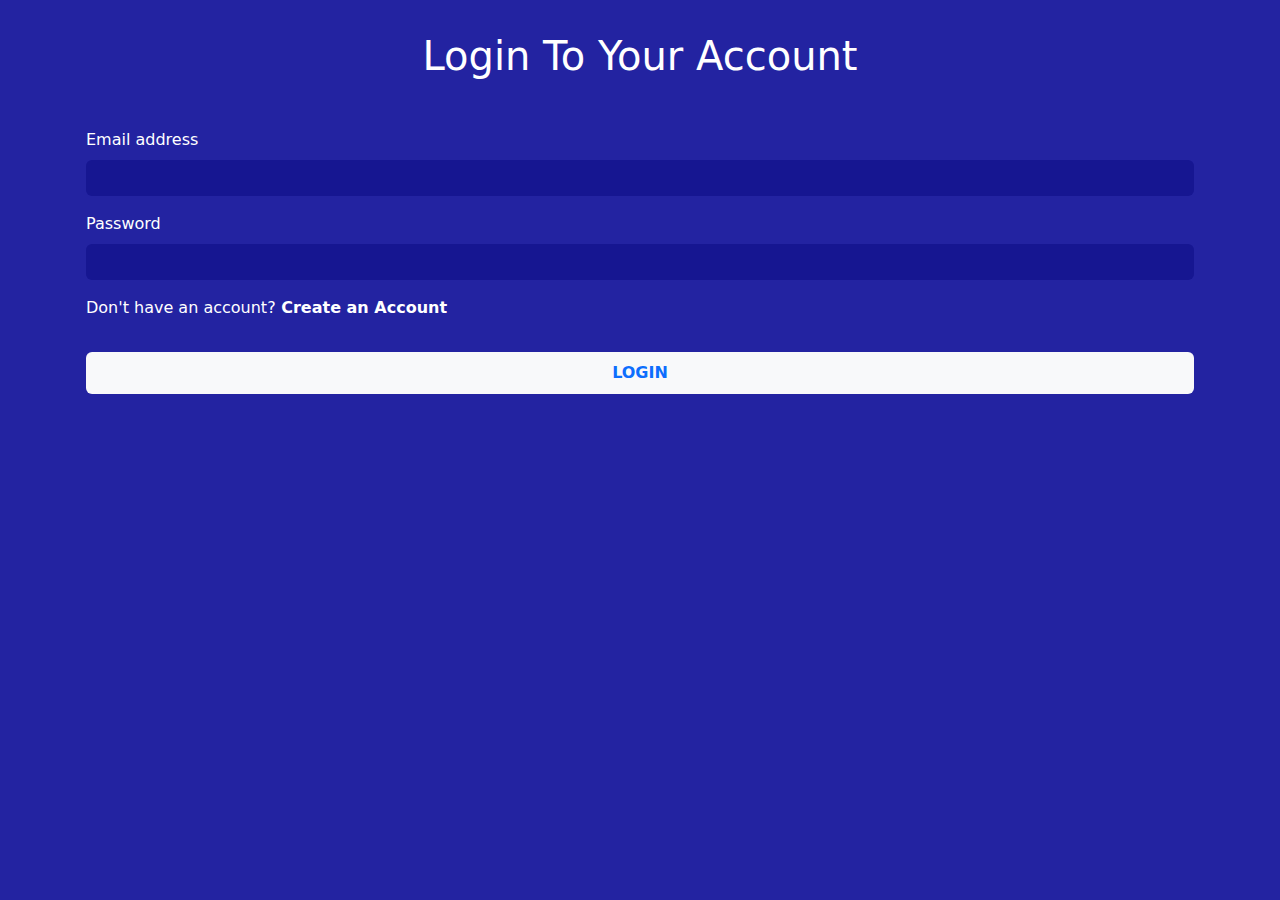
<file: index.html>
<!DOCTYPE html>
<html lang="en">

<head>
    <meta charset="UTF-8">
    <meta name="viewport" content="width=device-width, initial-scale=1.0">
    <meta http-equiv="X-UA-Compatible" content="ie=edge">
    <title>Social App</title>
    <link rel="stylesheet" href="https://cdn.jsdelivr.net/npm/bootstrap@5.3.0/dist/css/bootstrap.min.css">
    <link rel="stylesheet" href="style.css">
</head>

<body class=" text-white p-3">
    <section class="container p-3">
        <h1 class="text-center mb-5">Login To Your Account </h1>

        <form onsubmit="login (); return false">
            <div class="mb-3">
                <label for="exampleInputEmail1" class="form-label">Email address</label>
                <input type="email" class="form-control email-input text-light" id="email" aria-describedby="emailHelp">
            </div>
            <div class="mb-3">
                <label for="exampleInputPassword1" class="form-label">Password</label>
                <input type="password" class="form-control  email-input" id="password">
            </div>
            <p class="createAccount">Don't have an account?<b> <a class="text-white text-decoration-none"
                        href="./signup.html">Create an Account</a> </b> </p>


            <button type="submit" class="btn text-bg-light p-2 text-primary w-100 mt-3 fw-bold">LOGIN</button>
        </form>
    </section>

</body>
<script src="https://cdn.jsdelivr.net/npm/@popperjs/core@2.11.8/dist/umd/popper.min.js"
    integrity="sha384-I7E8VVD/ismYTF4hNIPjVp/Zjvgyol6VFvRkX/vR+Vc4jQkC+hVqc2pM8ODewa9r"
    crossorigin="anonymous"></script>
<script src="https://cdn.jsdelivr.net/npm/bootstrap@5.3.0/dist/js/bootstrap.min.js"
    integrity="sha384-fbbOQedDUMZZ5KreZpsbe1LCZPVmfTnH7ois6mU1QK+m14rQ1l2bGBq41eYeM/fS"
    crossorigin="anonymous"></script>
<script src="login.js"></script>

</html>
</file>
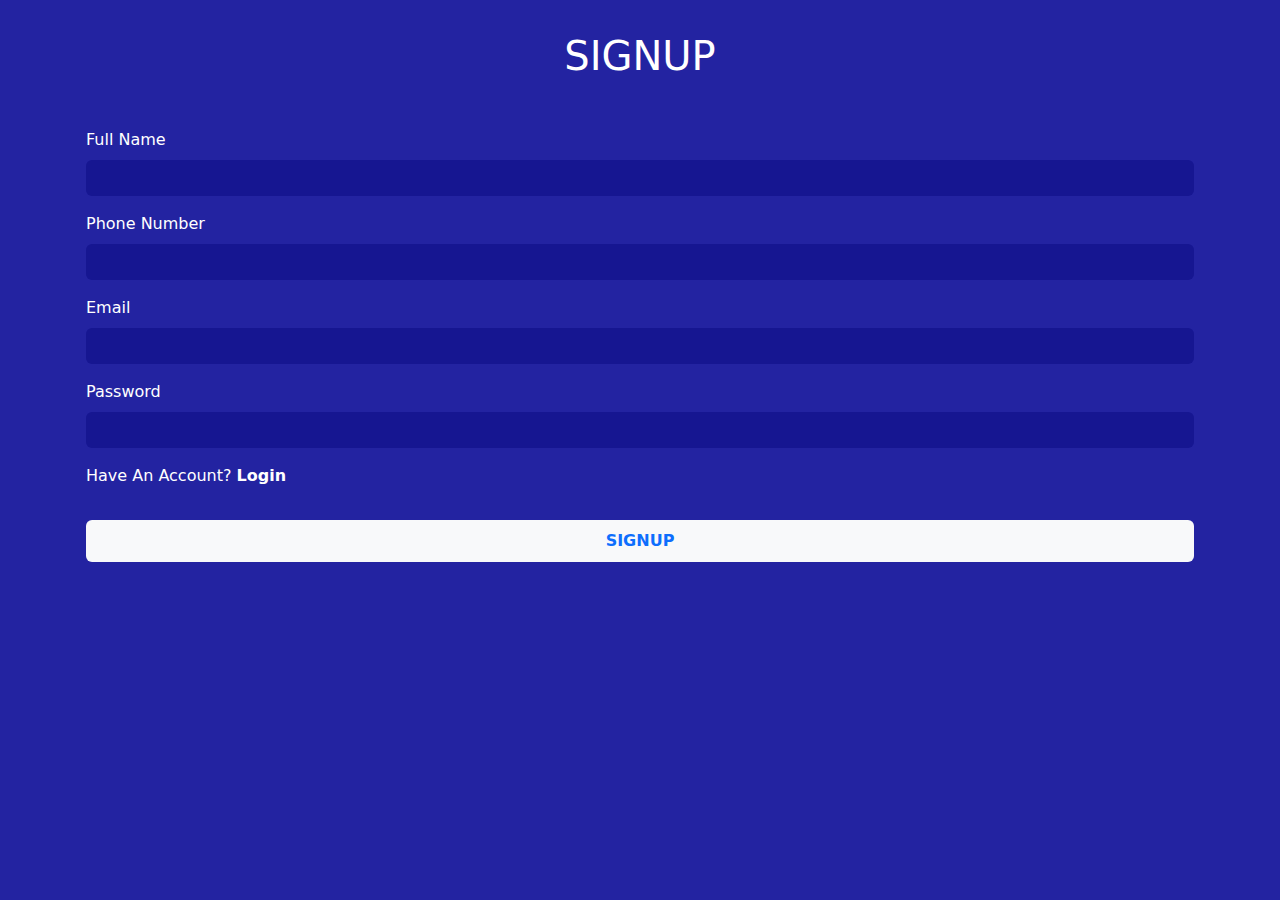
<file: signup.html>
<!DOCTYPE html>
<html lang="en">

<head>
    <meta charset="UTF-8">
    <meta name="viewport" content="width=device-width, initial-scale=1.0">
    <meta http-equiv="X-UA-Compatible" content="ie=edge">
    <title>Sign Up </title>
    <link rel="stylesheet" href="https://cdn.jsdelivr.net/npm/bootstrap@5.3.0/dist/css/bootstrap.min.css">

    <link rel="stylesheet" href="style.css">
</head>

<body class="text-white p-3">

    <section class="container p-3">
        <h1 class="text-center mb-5">SIGNUP </h1>

        <form onsubmit="signUp(); return false">
            <div class="mb-3">
                <label for="exampleInputEmail1" class="form-label">Full Name </label>
                <input type="text" class="form-control email-input" id="fullName" aria-describedby="emailHelp">
            </div>
            <div class="mb-3">
                <label for="exampleInputPassword1" class="form-label">Phone Number</label>
                <input type="number" class="form-control  email-input" id="phoneNumber">
            </div>
            <div class="mb-3">
                <label for="exampleInputPassword1" class="form-label">Email</label>
                <input type="email" class="form-control  email-input" id="email">
            </div>
            <div class="mb-3">
                <label for="exampleInputPassword1" class="form-label">Password</label>
                <input type="password" class="form-control  email-input" id="password">
            </div>
            <p>Have An Account? <b><a class="text-white text-decoration-none" href="./index.html">Login</a></b></p>


            <button type="submit" class="btn text-bg-light p-2 text-primary w-100 mt-3 fw-bold">SIGNUP</button>
        </form>
    </section>

</body>
<script src="https://cdn.jsdelivr.net/npm/@popperjs/core@2.11.8/dist/umd/popper.min.js"
    integrity="sha384-I7E8VVD/ismYTF4hNIPjVp/Zjvgyol6VFvRkX/vR+Vc4jQkC+hVqc2pM8ODewa9r"
    crossorigin="anonymous"></script>
<script src="https://cdn.jsdelivr.net/npm/bootstrap@5.3.0/dist/js/bootstrap.min.js"
    integrity="sha384-fbbOQedDUMZZ5KreZpsbe1LCZPVmfTnH7ois6mU1QK+m14rQ1l2bGBq41eYeM/fS"
    crossorigin="anonymous"></script>
<script src="signup.js"></script>

</html>
</file>
<file: style.css>
body {
    background-color: #2323a1 !important
}

.email-input {
    background-color: #161691 !important;
    border: none !important;
    outline: none !important
}

.socialNav {
    display: flex !important
        /* background: red !important   */
}

.socialNav>div {
    flex: 1 !important
        /* justify-content: space-around */

}
</file>
